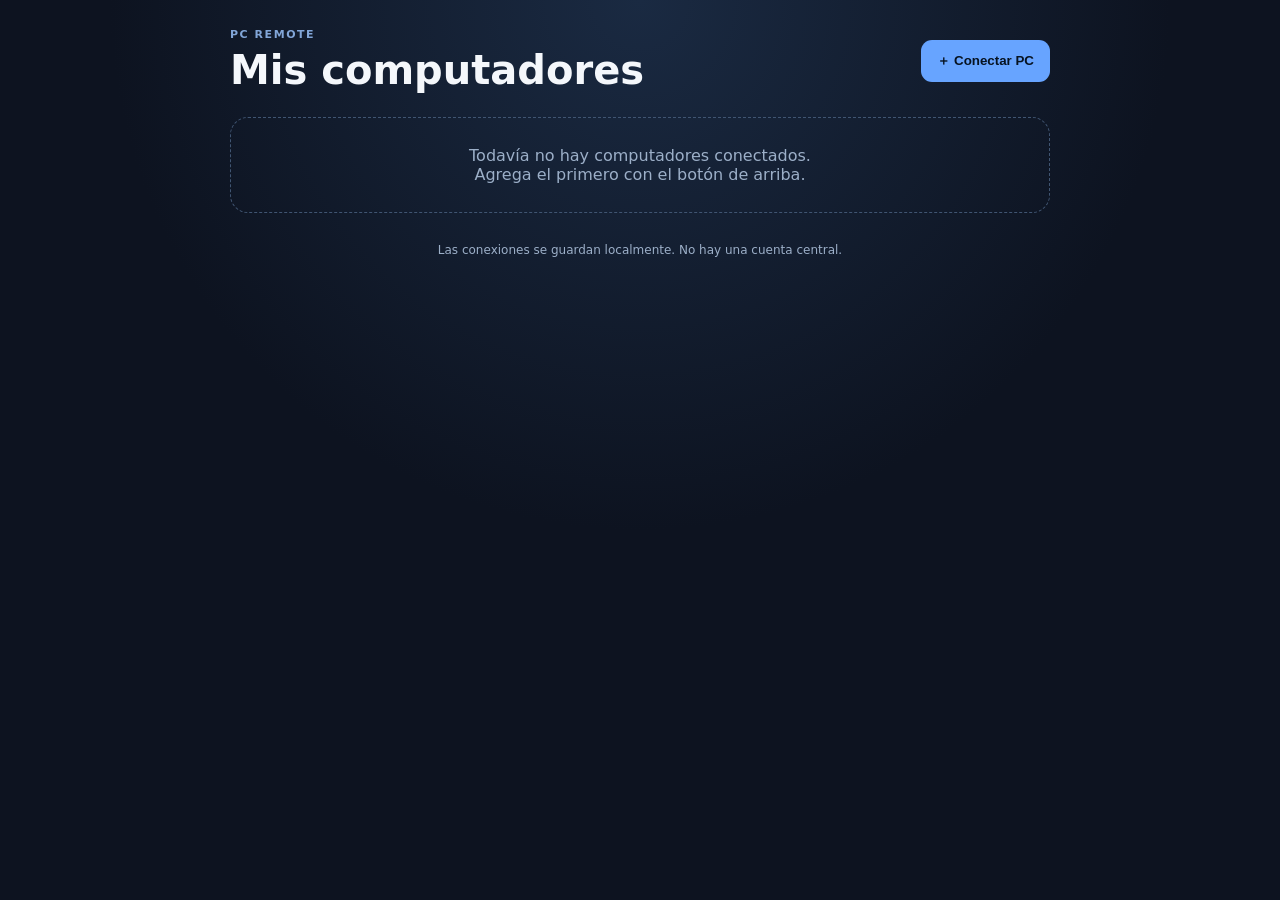
<file: pwa/index.html>
<!doctype html>
<html lang="es">
<head>
  <meta charset="utf-8">
  <meta name="viewport" content="width=device-width, initial-scale=1, viewport-fit=cover">
  <meta name="theme-color" content="#101827">
  <link rel="manifest" href="/pwa/manifest.webmanifest">
  <link rel="stylesheet" href="/pwa/styles.css">
  <title>PC Remote</title>
</head>
<body>
  <main class="shell">
    <header class="topbar">
      <div>
        <p class="eyebrow">PC REMOTE</p>
        <h1>Mis computadores</h1>
      </div>
      <button id="addButton" class="primary" type="button">＋ Conectar PC</button>
    </header>

    <section id="notice" class="notice" hidden></section>
    <section id="connections" class="connections"></section>

    <section id="connectPanel" class="panel" hidden>
      <div class="panel-heading">
        <div>
          <p class="eyebrow">NUEVA CONEXIÓN</p>
          <h2>Conectar un PC</h2>
        </div>
        <button id="closeButton" class="icon-button" type="button" aria-label="Cerrar">×</button>
      </div>
      <p class="muted">La dirección se guarda solo en este dispositivo. Usa la IP de Tailscale o la dirección local del PC.</p>
      <form id="connectForm">
        <label>Nombre visible<input id="displayName" name="displayName" required maxlength="60" placeholder="Mi PC"></label>
        <label>Dirección del PC<input id="endpoint" name="endpoint" required maxlength="180" placeholder="https://dirección-privada:8000" inputmode="url" autocomplete="off"></label>
        <div class="endpoint-check"><button id="checkButton" class="secondary" type="button">Comprobar estado</button><div id="endpointStatus" class="form-status" role="status"></div></div>
        <label>Usuario local<input id="username" name="username" value="admin" required maxlength="60" autocomplete="username"></label>
        <label>Contraseña de PC Remote<input id="password" name="password" type="password" required autocomplete="current-password"></label>
        <div id="formStatus" class="form-status" role="status"></div>
        <button class="primary full" type="submit">Probar y guardar conexión</button>
      </form>
    </section>

    <footer class="footer">Las conexiones se guardan localmente. No hay una cuenta central.</footer>
  </main>
  <script src="/pwa/app.js" defer></script>
</body>
</html>
</file>
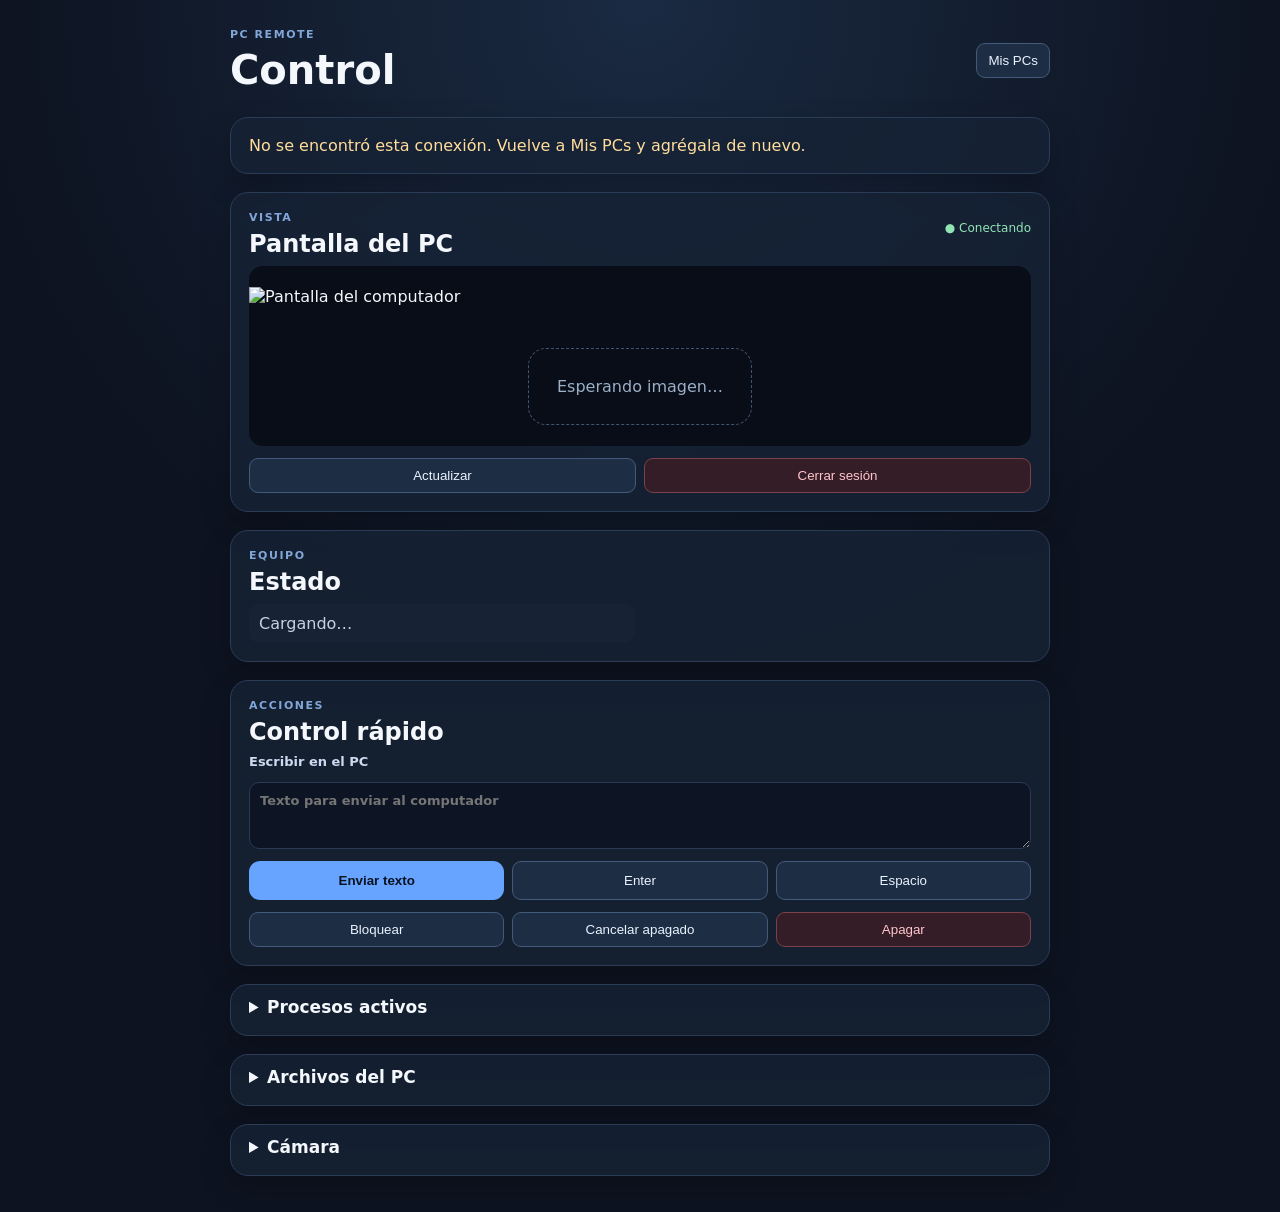
<file: pwa/control.html>
<!doctype html>
<html lang="es">
<head>
  <meta charset="utf-8">
  <meta name="viewport" content="width=device-width, initial-scale=1, viewport-fit=cover">
  <meta name="theme-color" content="#101827">
  <link rel="stylesheet" href="/pwa/styles.css">
  <link rel="stylesheet" href="/pwa/control.css">
  <title>Control · PC Remote</title>
</head>
<body>
  <main class="shell">
    <header class="topbar">
      <div><p class="eyebrow">PC REMOTE</p><h1 id="title">Control</h1></div>
      <button id="back" class="secondary" type="button">Mis PCs</button>
    </header>
    <section id="notice" class="notice" hidden></section>
    <section class="panel control-panel">
      <div class="panel-heading"><div><p class="eyebrow">VISTA</p><h2>Pantalla del PC</h2></div><span id="connectionState" class="status">● Conectando</span></div>
      <div class="screen-wrap"><img id="screen" alt="Pantalla del computador" hidden><div id="screenEmpty" class="empty">Esperando imagen…</div></div>
      <div class="control-row"><button id="refresh" class="secondary" type="button">Actualizar</button><button id="logout" class="danger" type="button">Cerrar sesión</button></div>
    </section>
    <section class="panel">
      <div class="panel-heading"><div><p class="eyebrow">EQUIPO</p><h2>Estado</h2></div></div>
      <div id="systemInfo" class="info-grid"><span>Cargando…</span></div>
    </section>
    <section class="panel">
      <div class="panel-heading"><div><p class="eyebrow">ACCIONES</p><h2>Control rápido</h2></div></div>
      <label>Escribir en el PC<textarea id="text" rows="3" maxlength="500" placeholder="Texto para enviar al computador"></textarea></label>
      <div class="control-row"><button id="sendText" class="primary" type="button">Enviar texto</button><button data-key="enter" class="secondary" type="button">Enter</button><button data-key="space" class="secondary" type="button">Espacio</button></div>
      <div class="control-row power-row"><button data-action="lock" class="secondary" type="button">Bloquear</button><button data-action="cancel" class="secondary" type="button">Cancelar apagado</button><button data-action="shutdown" class="danger" type="button">Apagar</button></div>
    </section>
    <details class="panel compact-panel">
      <summary>Procesos activos</summary>
      <div class="control-row"><input id="processFilter" placeholder="Buscar por nombre o PID"><button id="loadProcesses" class="secondary" type="button">Actualizar</button></div>
      <div id="processList" class="remote-list"><span class="muted">Abre esta sección para cargar los procesos.</span></div>
    </details>
    <details class="panel compact-panel">
      <summary>Archivos del PC</summary>
      <div class="control-row"><input id="filePath" placeholder="Ruta de carpeta" autocomplete="off"><button id="loadFiles" class="secondary" type="button">Abrir</button></div>
      <div id="fileLocation" class="muted"></div>
      <div id="fileList" class="remote-list"><span class="muted">Escribe una ruta y pulsa Abrir.</span></div>
      <label class="upload-label">Subir archivo<input id="uploadFile" type="file"></label>
    </details>
    <details class="panel compact-panel">
      <summary>Cámara</summary>
      <p class="muted">Al iniciar la cámara, Windows mostrará el indicador correspondiente. Puedes detenerla cuando quieras.</p>
      <div class="camera-wrap"><img id="camera" alt="Vista de la cámara" hidden><div id="cameraEmpty" class="empty">La cámara está detenida.</div></div>
      <div class="control-row"><button id="startCamera" class="primary" type="button">Iniciar cámara</button><button id="stopCamera" class="danger" type="button" disabled>Detener cámara</button></div>
    </details>
  </main>
  <script src="/pwa/control.js" defer></script>
</body>
</html>
</file>
<file: pwa/styles.css>
:root{color-scheme:dark;font-family:Inter,system-ui,-apple-system,BlinkMacSystemFont,"Segoe UI",sans-serif;background:#0d1320;color:#f4f7fb}
*{box-sizing:border-box}body{margin:0;background:radial-gradient(circle at top,#1a2a42,#0d1320 48%);min-height:100vh}.shell{width:min(100% - 28px,820px);margin:0 auto;padding:28px 0 36px}.topbar{display:flex;align-items:center;justify-content:space-between;gap:16px;margin-bottom:24px}.eyebrow{font-size:11px;letter-spacing:.14em;color:#82a6d8;margin:0 0 6px;font-weight:700}h1,h2,p{margin-top:0}h1{font-size:clamp(26px,6vw,40px);margin-bottom:0}h2{margin-bottom:8px}.primary{border:0;border-radius:11px;background:#67a4ff;color:#071321;padding:12px 16px;font-weight:800;cursor:pointer}.primary:active{transform:translateY(1px)}.full{width:100%;margin-top:4px}.connections{display:grid;gap:12px}.connection-card,.panel,.notice{border:1px solid #2b3c56;background:#162235cc;border-radius:18px;padding:18px;box-shadow:0 12px 32px #0003}.connection-card{display:flex;align-items:center;justify-content:space-between;gap:16px}.connection-title{font-weight:800;font-size:18px;margin-bottom:5px}.connection-endpoint{font-size:12px;color:#87a2c7;word-break:break-all}.status{display:inline-flex;align-items:center;gap:6px;font-size:12px;margin-top:10px;color:#91e5b5}.status.offline{color:#ffadad}.card-actions{display:flex;gap:8px;flex-wrap:wrap;justify-content:flex-end}.secondary,.danger,.icon-button{border:1px solid #435a7a;border-radius:9px;background:#1d2d44;color:#eaf2ff;padding:9px 11px;cursor:pointer}.danger{border-color:#7b414b;background:#351d27;color:#ffc5cd}.icon-button{font-size:24px;line-height:1;padding:5px 11px}.panel{margin-top:18px}.panel-heading{display:flex;justify-content:space-between;align-items:flex-start}.muted,.footer{color:#9cafc8;font-size:14px;line-height:1.5}form{display:grid;gap:13px;margin-top:18px}label{display:grid;gap:7px;color:#cddaf0;font-size:13px;font-weight:700}input{width:100%;border:1px solid #405572;border-radius:10px;background:#0f1a2a;color:#fff;padding:13px;font:inherit;font-weight:400;outline:none}input:focus{border-color:#7db2ff;box-shadow:0 0 0 3px #67a4ff22}.form-status{min-height:20px;color:#9cafc8;font-size:13px}.form-status.error{color:#ffabab}.form-status.ok{color:#91e5b5}.notice{margin-bottom:14px;color:#ffdd9c}.empty{border:1px dashed #405572;border-radius:18px;padding:28px;text-align:center;color:#9cafc8}.footer{text-align:center;margin-top:28px;font-size:12px}@media(max-width:600px){.shell{width:min(100% - 20px,820px);padding-top:18px}.topbar{align-items:flex-start;flex-direction:column}.primary{width:100%}.connection-card{align-items:flex-start;flex-direction:column}.card-actions{justify-content:flex-start;width:100%}.card-actions button{flex:1}}
</file>
<file: pwa/control.css>
.screen-wrap{min-height:180px;display:grid;place-items:center;background:#080d17;border-radius:14px;overflow:hidden}.screen-wrap img{display:block;width:100%;height:auto;max-height:55vh;object-fit:contain}.camera-wrap{min-height:180px;display:grid;place-items:center;background:#080d17;border-radius:14px;overflow:hidden}.camera-wrap img{display:block;width:100%;height:auto;max-height:55vh;object-fit:contain}.control-row{display:flex;flex-wrap:wrap;gap:8px;margin-top:12px}.control-row button{flex:1 1 120px}.info-grid{display:grid;grid-template-columns:repeat(2,minmax(0,1fr));gap:10px}.info-grid span{display:grid;gap:3px;padding:10px;background:#172235;border-radius:10px;color:#c8d2e5}.info-grid b{color:#7f90aa;font-size:.76rem;text-transform:uppercase;letter-spacing:.08em}textarea{width:100%;box-sizing:border-box;resize:vertical;margin-top:6px;border:1px solid #2a3a55;border-radius:10px;background:#0d1524;color:#f5f7fb;padding:10px;font:inherit}.compact-panel{padding-top:12px}.compact-panel summary{cursor:pointer;font-weight:800;font-size:17px}.remote-list{display:grid;gap:6px;margin-top:12px;max-height:320px;overflow:auto}.remote-row,.file-row{display:flex;align-items:center;justify-content:space-between;gap:10px;padding:9px;border-radius:9px;background:#0f1a2a;color:#dce7f8}.remote-row b{display:block}.remote-row small{color:#91a6c5}.folder,.file-row{width:100%;border:0;text-align:left;font:inherit}.folder{cursor:pointer}.file-row button{flex:0 0 auto}.upload-label{margin-top:12px}@media(max-width:600px){.info-grid{grid-template-columns:1fr 1fr}}
</file>
